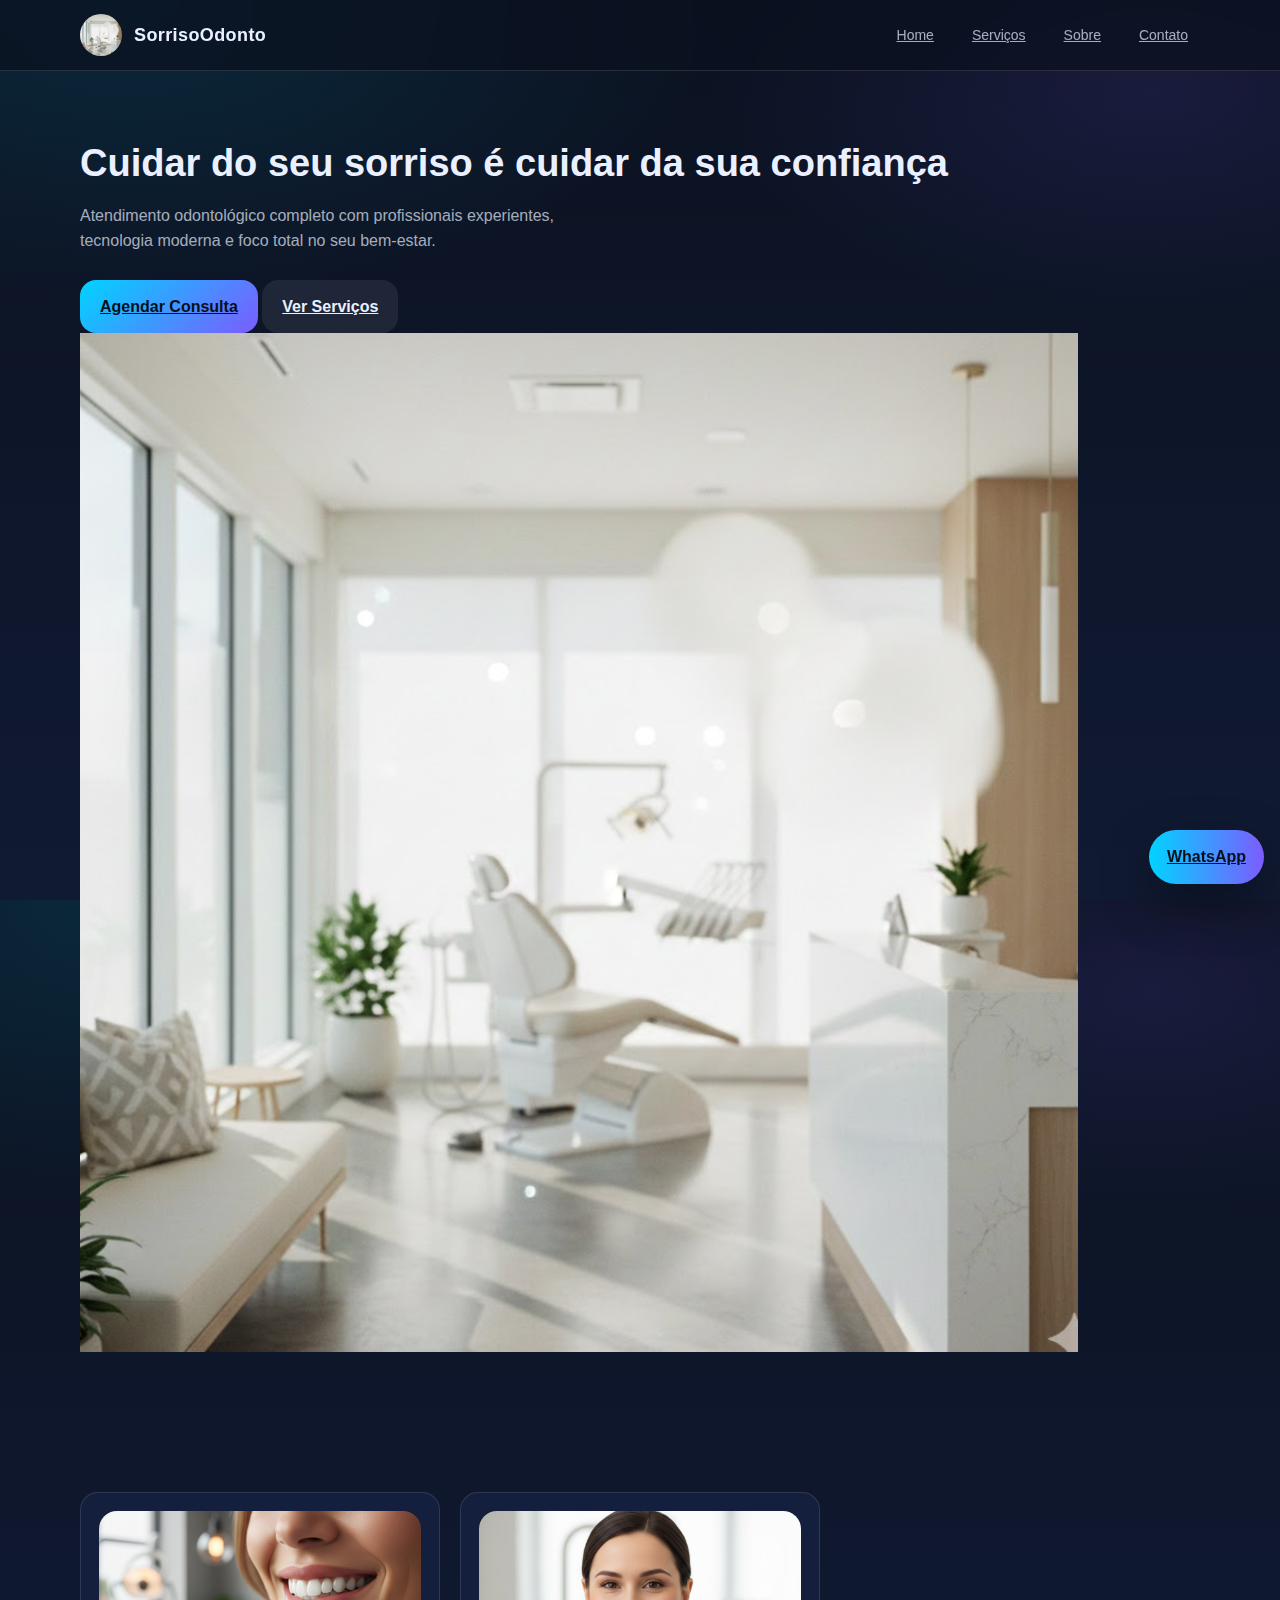
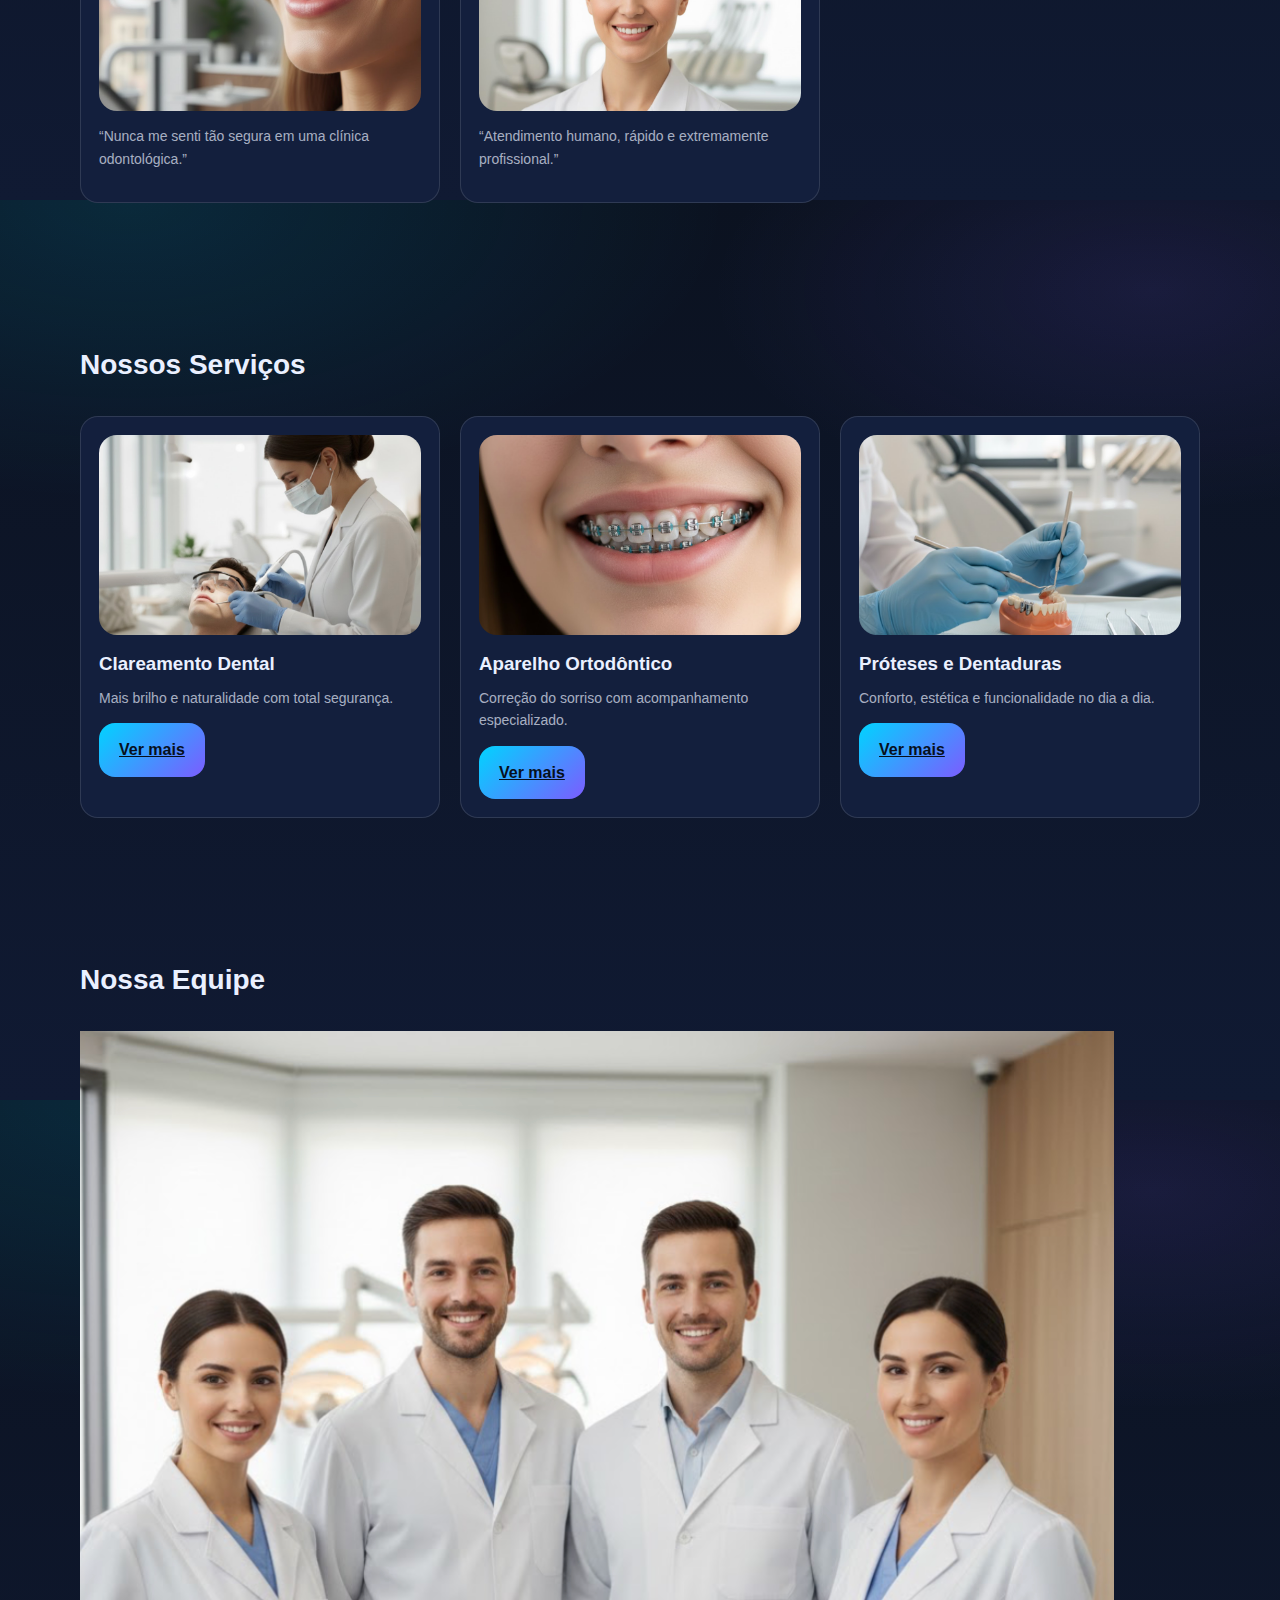
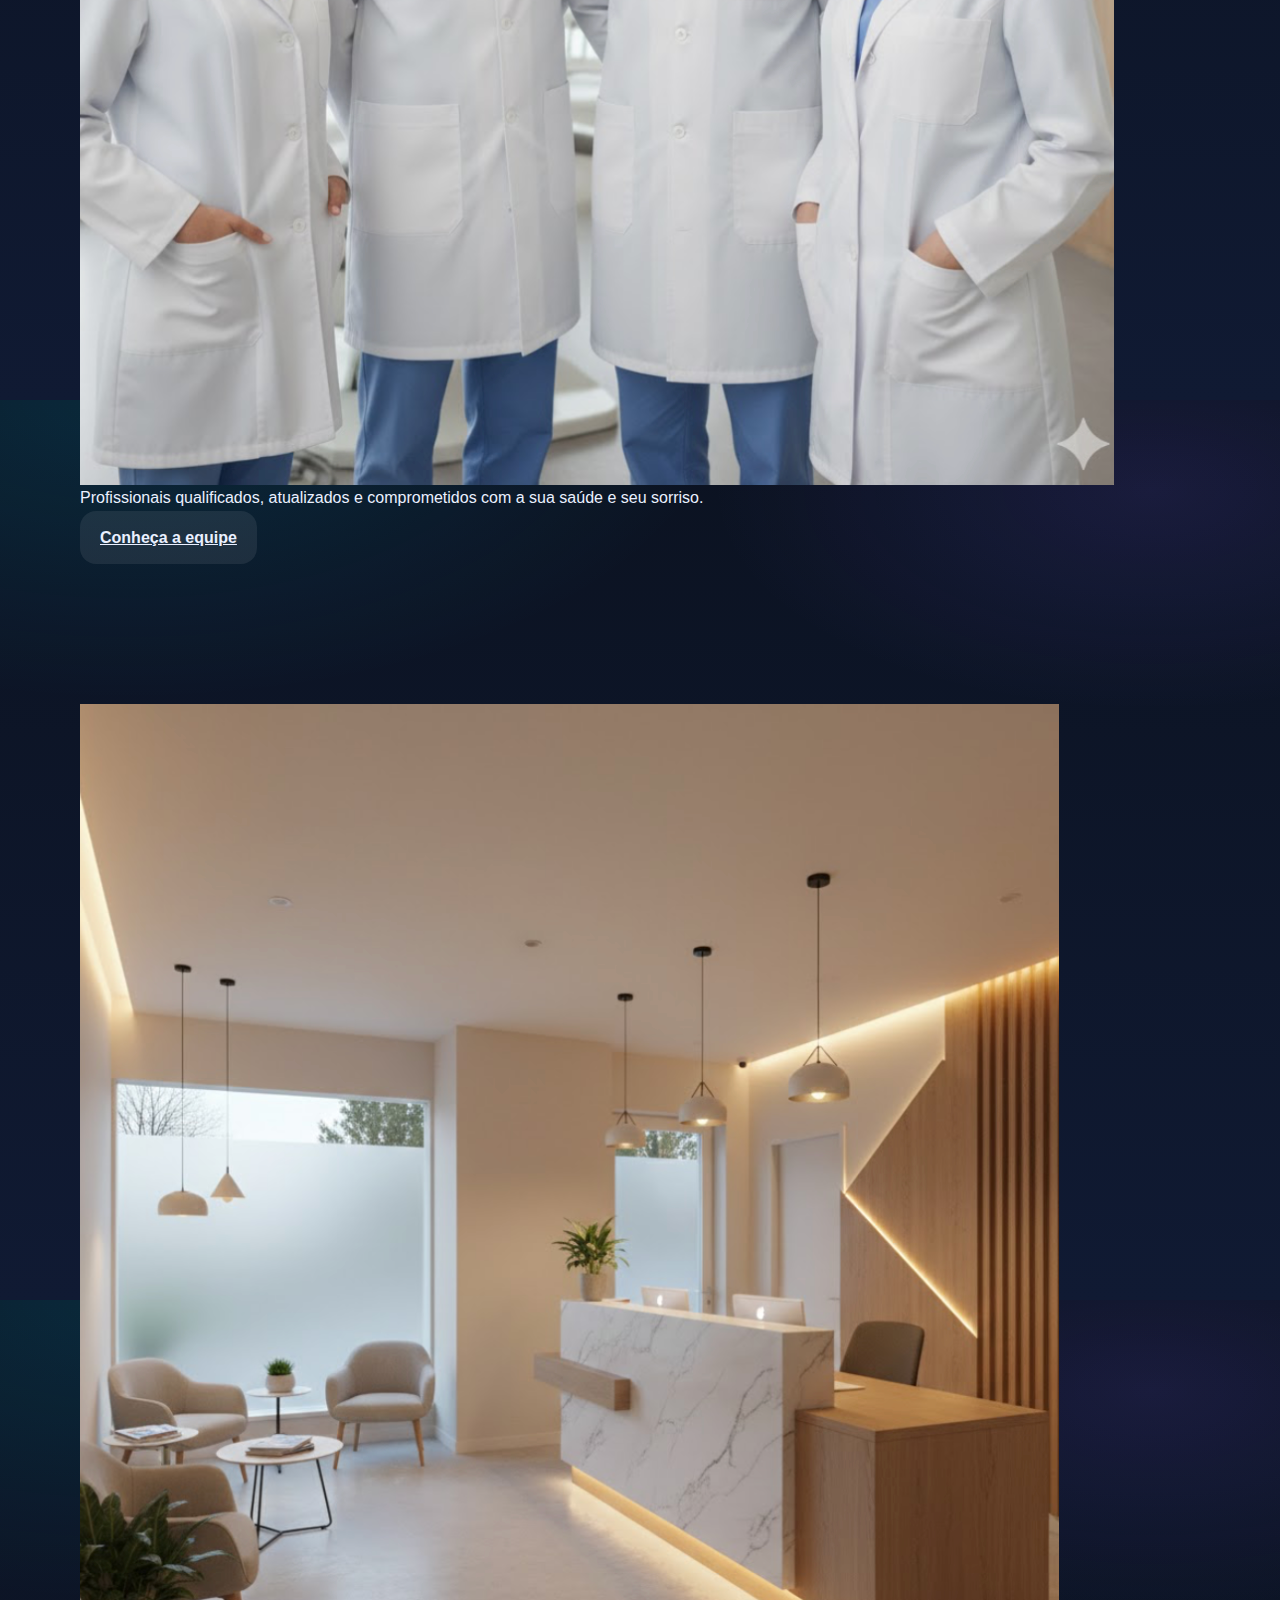
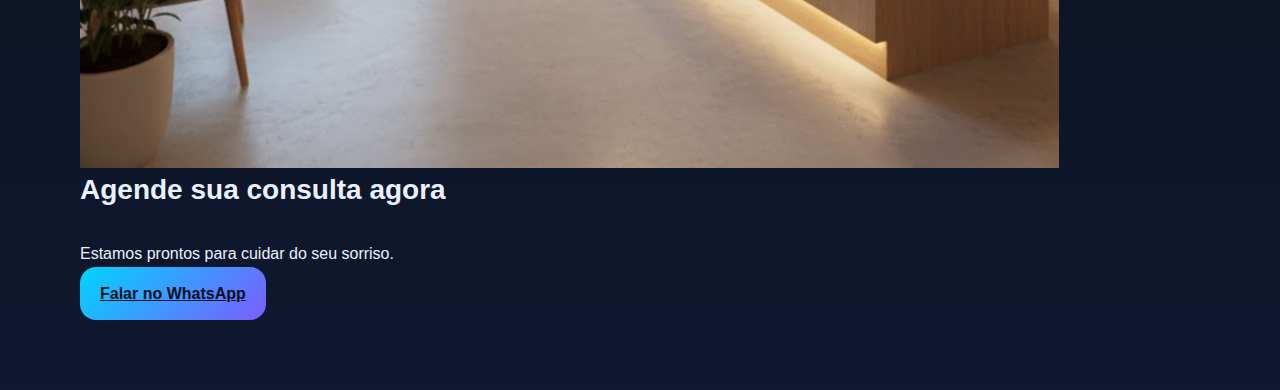
<file: index.html>
<!DOCTYPE html>
<html lang="pt-br">
<head>
  <meta charset="UTF-8">
  <title>SorrisoOdonto | Clínica Odontológica</title>
  <meta name="viewport" content="width=device-width, initial-scale=1.0">
  <link rel="stylesheet" href="style.css">
</head>
<body>

<!-- HEADER FIXO -->
<header class="header">
  <div class="container header__inner">
    
    <div class="logo">
      <img src="images/sala.vazia.png" alt="SorrisoOdonto">
      <span>SorrisoOdonto</span>
    </div>

    <nav class="nav">
      <ul>
        <li><a href="index.html">Home</a></li>
        <li><a href="servicos.html">Serviços</a></li>
        <li><a href="sobre.html">Sobre</a></li>
        <li><a href="contato.html">Contato</a></li>
      </ul>

      <div class="hamburger">
        <span></span>
        <span></span>
        <span></span>
      </div>
    </nav>

  </div>
</header>

<main>

<!-- HERO -->
<section class="hero">
  <div class="container hero-grid">

    <div class="hero-text">
      <h1>Cuidar do seu sorriso é cuidar da sua confiança</h1>
      <p>
        Atendimento odontológico completo com profissionais experientes,
        tecnologia moderna e foco total no seu bem-estar.
      </p>

      <div class="hero-actions">
        <a href="contato.html" class="btn">Agendar Consulta</a>
        <a href="servicos.html" class="btn btn--ghost">Ver Serviços</a>
      </div>
    </div>

    <div class="hero-image">
      <img src="images/sala.vazia.png" alt="Clínica SorrisoOdonto">
    </div>

  </div>
</section>

<!-- PROVA SOCIAL -->
<section class="social-proof">
  <div class="container">
    <div class="grid grid--cards">

      <div class="card">
        <img src="images/paciente.sorrindo.png" alt="Paciente sorrindo">
        <p>“Nunca me senti tão segura em uma clínica odontológica.”</p>
      </div>

      <div class="card">
        <img src="images/paciente.satisfeita.png" alt="Paciente satisfeita">
        <p>“Atendimento humano, rápido e extremamente profissional.”</p>
      </div>

    </div>
  </div>
</section>

<!-- SERVIÇOS -->
<section class="services">
  <div class="container">
    <h2>Nossos Serviços</h2>

    <div class="grid grid--cards">

      <div class="card">
        <img src="images/clareamento.png" alt="Clareamento dental">
        <h3>Clareamento Dental</h3>
        <p>Mais brilho e naturalidade com total segurança.</p>
        <a href="servicos.html" class="btn btn--small">Ver mais</a>
      </div>

      <div class="card">
        <img src="images/aparelho.png" alt="Aparelho ortodôntico">
        <h3>Aparelho Ortodôntico</h3>
        <p>Correção do sorriso com acompanhamento especializado.</p>
        <a href="servicos.html" class="btn btn--small">Ver mais</a>
      </div>

      <div class="card">
        <img src="images/dentista.dentadura.png" alt="Dentadura">
        <h3>Próteses e Dentaduras</h3>
        <p>Conforto, estética e funcionalidade no dia a dia.</p>
        <a href="servicos.html" class="btn btn--small">Ver mais</a>
      </div>

    </div>
  </div>
</section>

<!-- EQUIPE -->
<section class="team">
  <div class="container">
    <h2>Nossa Equipe</h2>

    <div class="team-highlight">
      <img src="images/equipe.png" alt="Equipe SorrisoOdonto">
      <p>
        Profissionais qualificados, atualizados e comprometidos
        com a sua saúde e seu sorriso.
      </p>
    </div>

    <a href="sobre.html" class="btn btn--ghost">Conheça a equipe</a>
  </div>
</section>

<!-- CTA FINAL -->
<section class="cta">
  <div class="container cta-box">
    <img src="images/recepcao.vazia.png" alt="Recepção da clínica">
    <div>
      <h2>Agende sua consulta agora</h2>
      <p>Estamos prontos para cuidar do seu sorriso.</p>
      <a href="contato.html" class="btn">Falar no WhatsApp</a>
    </div>
  </div>
</section>

</main>

<!-- WHATSAPP FIXO -->
<a class="whatsapp-float"
   href="https://wa.me/5545991002660?text=Olá!%20Gostaria%20de%20agendar%20uma%20consulta"
   target="_blank">
  WhatsApp
</a>

<script>
  const hamburger = document.querySelector('.hamburger');
  const navMenu = document.querySelector('.nav ul');

  hamburger.addEventListener('click', () => {
    navMenu.classList.toggle('open');
  });
</script>

</body>
</html>
</file>
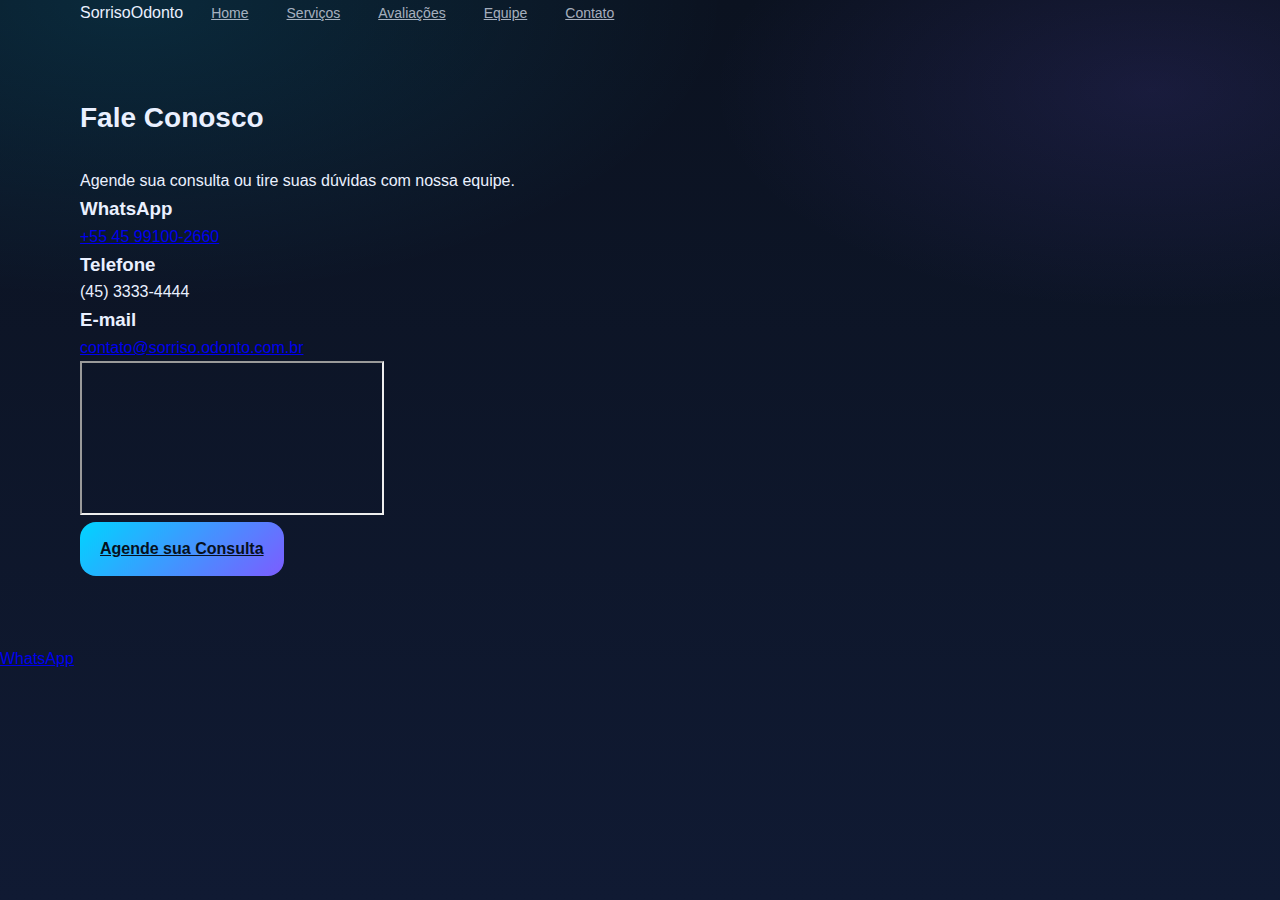
<file: contato.html>
<!DOCTYPE html>
<html lang="pt-br">
<head>
  <meta charset="UTF-8">
  <meta name="viewport" content="width=device-width, initial-scale=1.0">
  <title>SorrisoOdonto | Contato</title>
  <link rel="stylesheet" href="style.css">
</head>
<body>

  <!-- HEADER / NAV -->
  <header>
    <div class="container nav">
      <div class="logo">SorrisoOdonto</div>
      <nav>
        <ul class="nav-links">
          <li><a href="index.html">Home</a></li>
          <li><a href="servicos.html">Serviços</a></li>
          <li><a href="avaliacoes.html">Avaliações</a></li>
          <li><a href="equipe.html">Equipe</a></li>
          <li><a href="contato.html">Contato</a></li>
        </ul>
        <div class="hamburger">
          <span></span>
          <span></span>
          <span></span>
        </div>
      </nav>
    </div>
  </header>

  <!-- CONTATO -->
  <section id="contato">
    <div class="container">
      <h2>Fale Conosco</h2>
      <p>Agende sua consulta ou tire suas dúvidas com nossa equipe.</p>
      
      <div class="contact-grid">
        <div class="contact-card">
          <h3>WhatsApp</h3>
          <p><a href="https://wa.me/5545991002660?text=Olá! Quero agendar uma consulta" target="_blank">+55 45 99100-2660</a></p>
        </div>
        <div class="contact-card">
          <h3>Telefone</h3>
          <p>(45) 3333-4444</p>
        </div>
        <div class="contact-card">
          <h3>E-mail</h3>
          <p><a href="mailto:contato@sorriso.odonto.com.br">contato@sorriso.odonto.com.br</a></p>
        </div>
      </div>

      <div class="map-wrapper">
        <iframe
          src="https://www.google.com/maps?q=Rua%20Exemplo%20das%20Flores%20123%20Curitiba%20PR&output=embed"
          loading="lazy"
          allowfullscreen>
        </iframe>
      </div>

      <div class="cta-wrapper">
        <a class="btn primary" href="https://wa.me/5545991002660?text=Olá! Quero agendar minha consulta" target="_blank">Agende sua Consulta</a>
      </div>
    </div>
  </section>

  <!-- WHATSAPP FIXO -->
  <a id="whatsappFloat" href="https://wa.me/5545991002660?text=Olá! Quero agendar uma consulta" target="_blank">WhatsApp</a>

  <script src="script.js"></script>
</body>
</html>
</file>
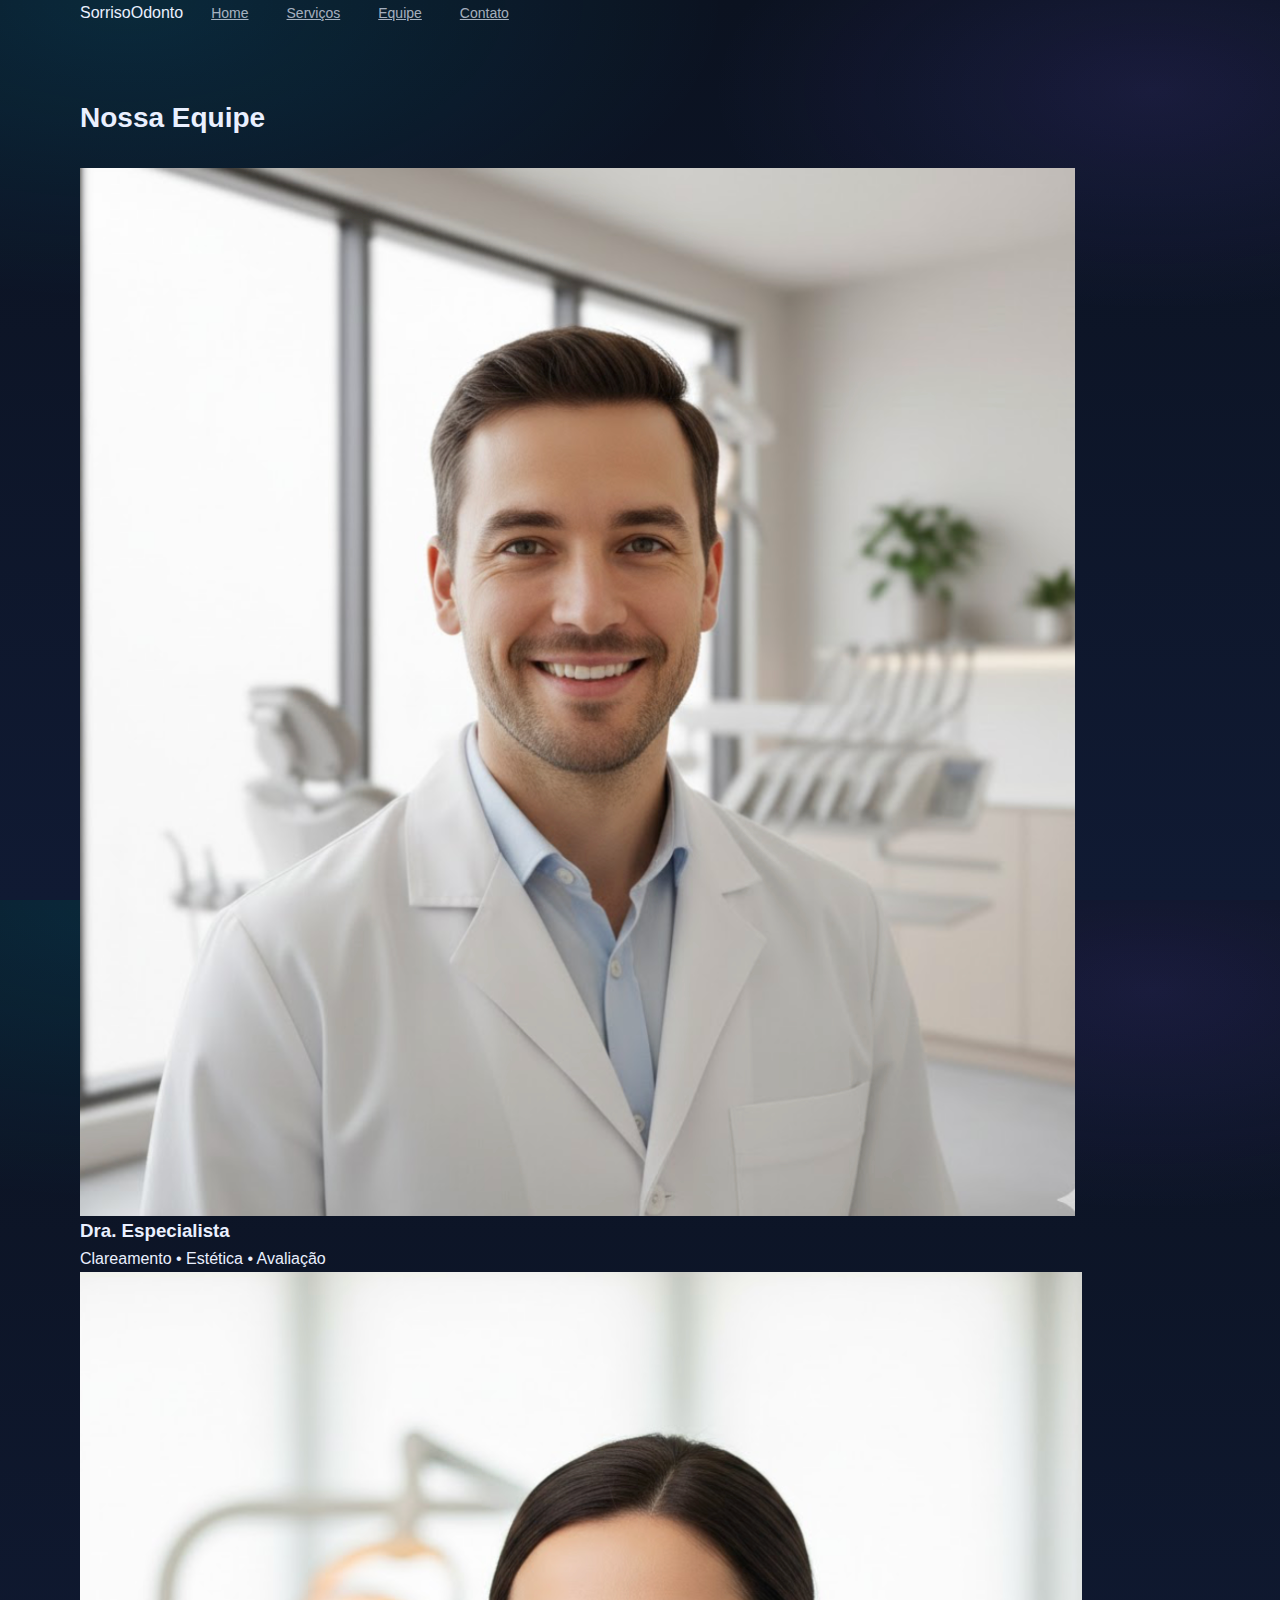
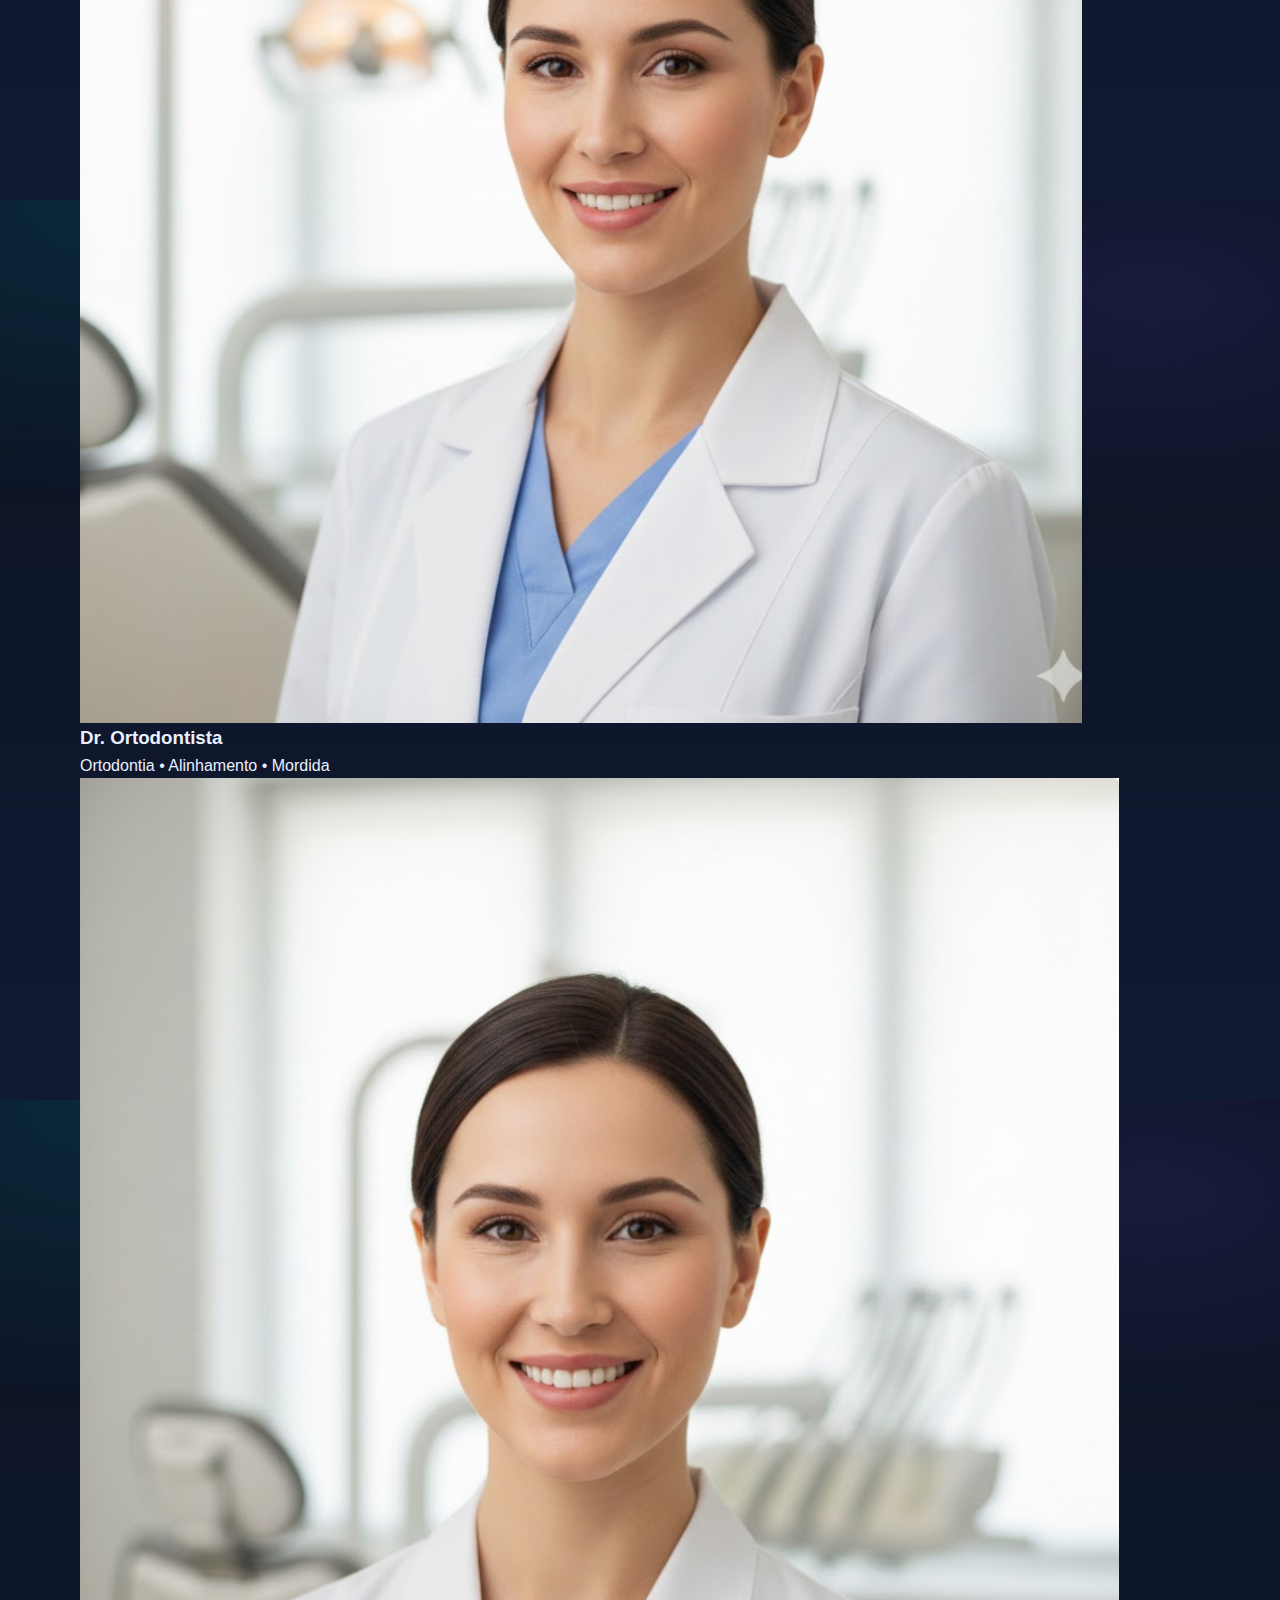
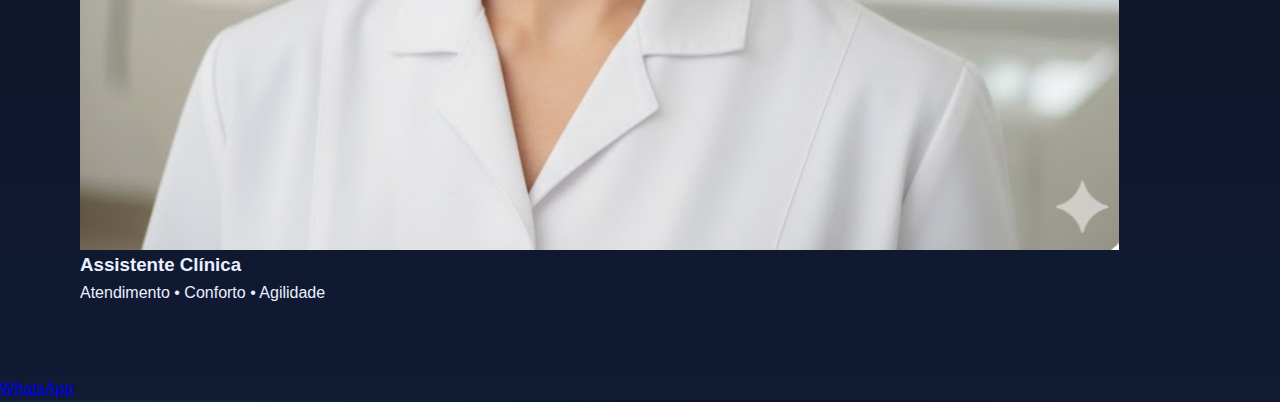
<file: equipe.html>
<!DOCTYPE html>
<html lang="pt-br">
<head>
  <meta charset="UTF-8">
  <meta name="viewport" content="width=device-width, initial-scale=1.0">
  <title>SorrisoOdonto | Equipe</title>
  <link rel="stylesheet" href="style.css">
</head>
<body>

  <!-- HEADER / NAV -->
  <header>
    <div class="container nav">
      <div class="logo">SorrisoOdonto</div>
      <nav>
        <ul class="nav-links">
          <li><a href="index.html">Home</a></li>
          <li><a href="servicos.html">Serviços</a></li>
          <li><a href="equipe.html">Equipe</a></li>
          <li><a href="contato.html">Contato</a></li>
        </ul>
        <div class="hamburger">
          <span></span>
          <span></span>
          <span></span>
        </div>
      </nav>
    </div>
  </header>

  <!-- EQUIPE -->
  <section id="equipe">
    <div class="container">
      <h2>Nossa Equipe</h2>
      <div class="team-grid">
        <div class="team-card">
          <img src="images/dentista.homem.png" alt="Dra. Especialista">
          <h3>Dra. Especialista</h3>
          <p>Clareamento • Estética • Avaliação</p>
        </div>
        <div class="team-card">
          <img src="images/dentista.mulher.png" alt="Dr. Ortodontista">
          <h3>Dr. Ortodontista</h3>
          <p>Ortodontia • Alinhamento • Mordida</p>
        </div>
        <div class="team-card">
          <img src="images/paciente.satisfeita.png" alt="Assistente Clínica">
          <h3>Assistente Clínica</h3>
          <p>Atendimento • Conforto • Agilidade</p>
        </div>
      </div>
    </div>
  </section>

  <!-- WHATSAPP FIXO -->
  <a id="whatsappFloat" href="https://wa.me/5545991002660?text=Olá! Quero agendar uma consulta" target="_blank">WhatsApp</a>

  <script src="script.js"></script>
</body>
</html>
</file>
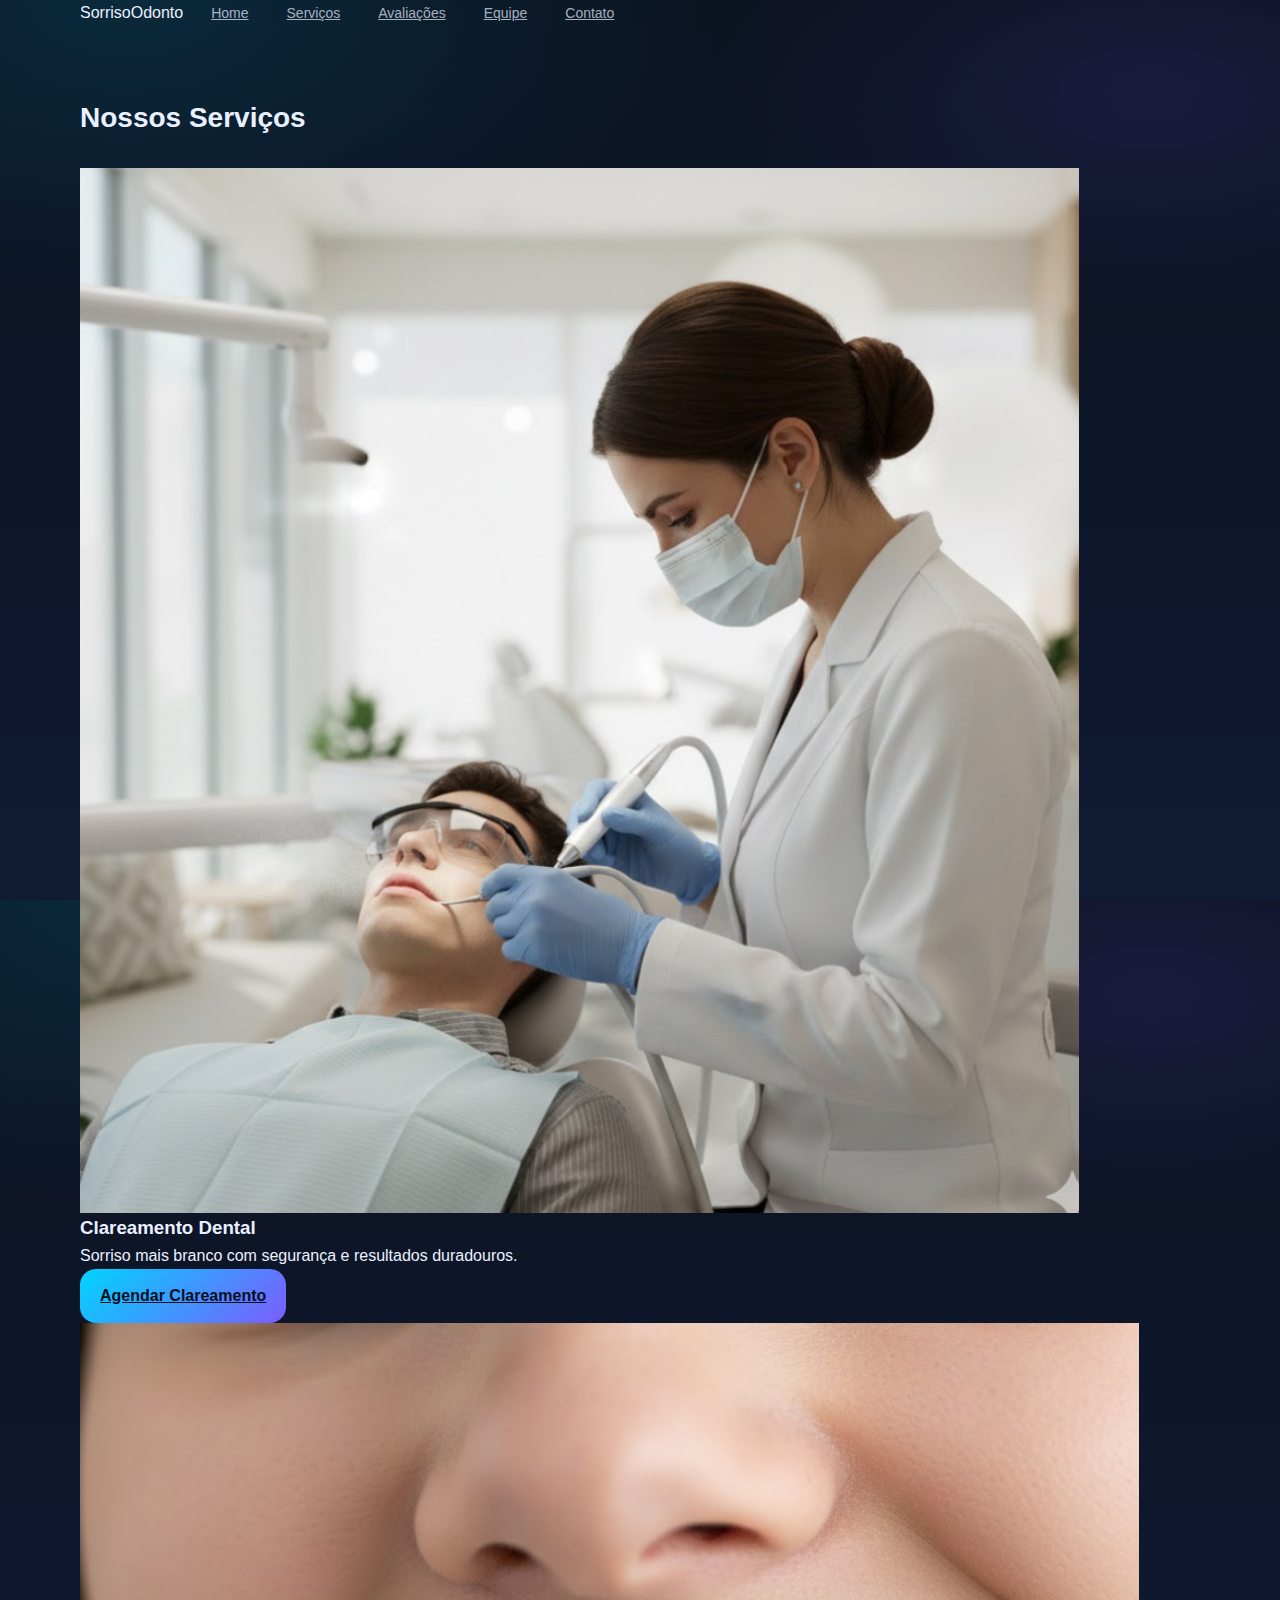
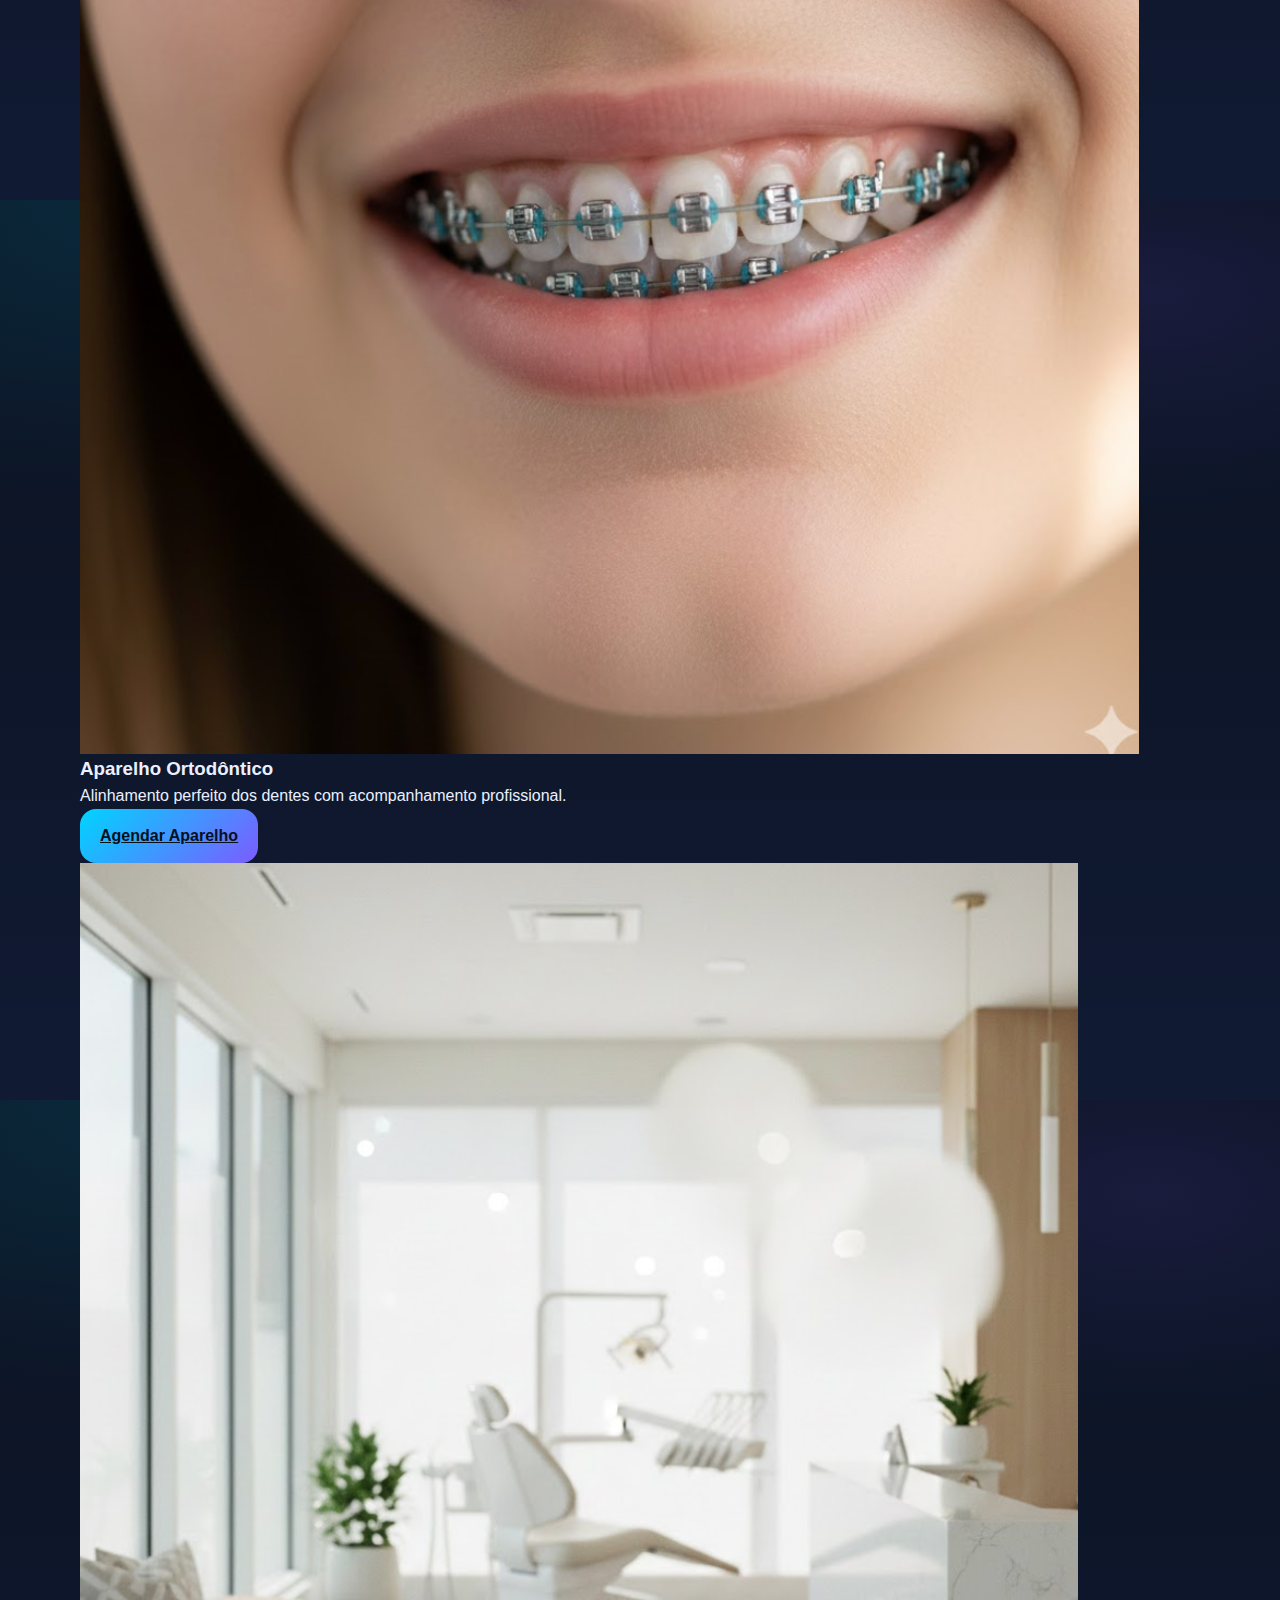
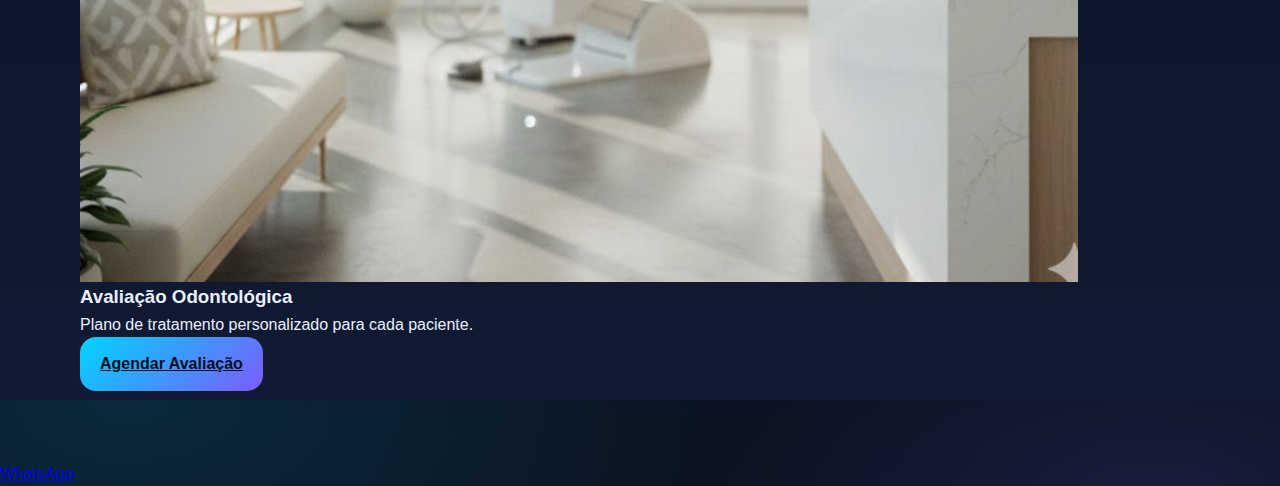
<file: servicos.html>
<!DOCTYPE html>
<html lang="pt-br">
<head>
  <meta charset="UTF-8">
  <meta name="viewport" content="width=device-width, initial-scale=1.0">
  <title>SorrisoOdonto | Serviços</title>
  <link rel="stylesheet" href="style.css">
</head>
<body>

  <!-- HEADER / NAV -->
  <header>
    <div class="container nav">
      <div class="logo">SorrisoOdonto</div>
      <nav>
        <ul class="nav-links">
          <li><a href="index.html">Home</a></li>
          <li><a href="servicos.html">Serviços</a></li>
          <li><a href="avaliacoes.html">Avaliações</a></li>
          <li><a href="equipe.html">Equipe</a></li>
          <li><a href="contato.html">Contato</a></li>
        </ul>
        <div class="hamburger">
          <span></span>
          <span></span>
          <span></span>
        </div>
      </nav>
    </div>
  </header>

  <!-- SERVIÇOS -->
  <section id="servicos">
    <div class="container">
      <h2>Nossos Serviços</h2>
      <div class="services-grid">
        <div class="service-card">
          <img src="images/clareamento.png" alt="Clareamento dental">
          <h3>Clareamento Dental</h3>
          <p>Sorriso mais branco com segurança e resultados duradouros.</p>
          <a class="btn primary" href="https://wa.me/5545991002660?text=Quero agendar meu clareamento" target="_blank">Agendar Clareamento</a>
        </div>
        <div class="service-card">
          <img src="images/aparelho.png" alt="Aparelho ortodôntico">
          <h3>Aparelho Ortodôntico</h3>
          <p>Alinhamento perfeito dos dentes com acompanhamento profissional.</p>
          <a class="btn primary" href="https://wa.me/5545991002660?text=Quero agendar meu aparelho ortodôntico" target="_blank">Agendar Aparelho</a>
        </div>
        <div class="service-card">
          <img src="images/sala.vazia.png" alt="Avaliação odontológica">
          <h3>Avaliação Odontológica</h3>
          <p>Plano de tratamento personalizado para cada paciente.</p>
          <a class="btn primary" href="https://wa.me/5545991002660?text=Quero agendar avaliação" target="_blank">Agendar Avaliação</a>
        </div>
      </div>
    </div>
  </section>

  <!-- WHATSAPP FIXO -->
  <a id="whatsappFloat" href="https://wa.me/5545991002660?text=Olá! Quero agendar uma consulta" target="_blank">WhatsApp</a>

  <script src="script.js"></script>
</body>
</html>
</file>
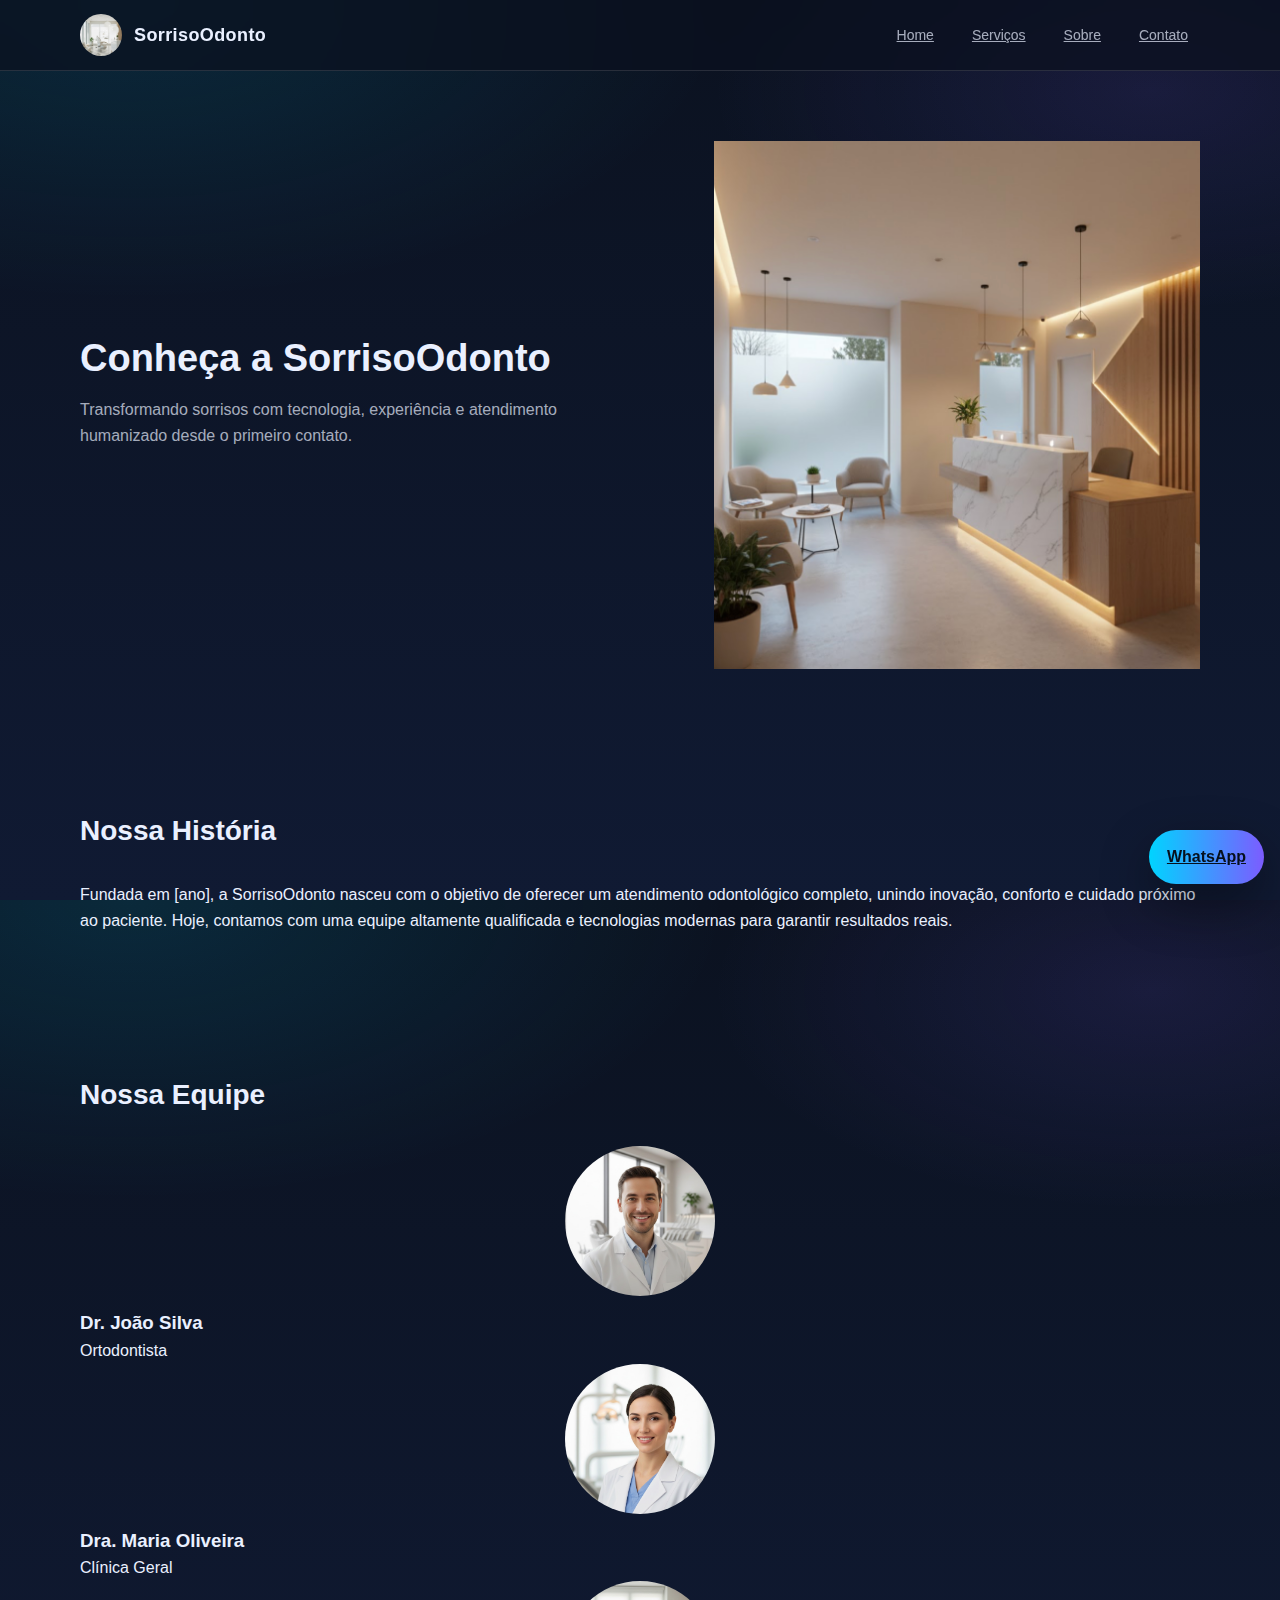
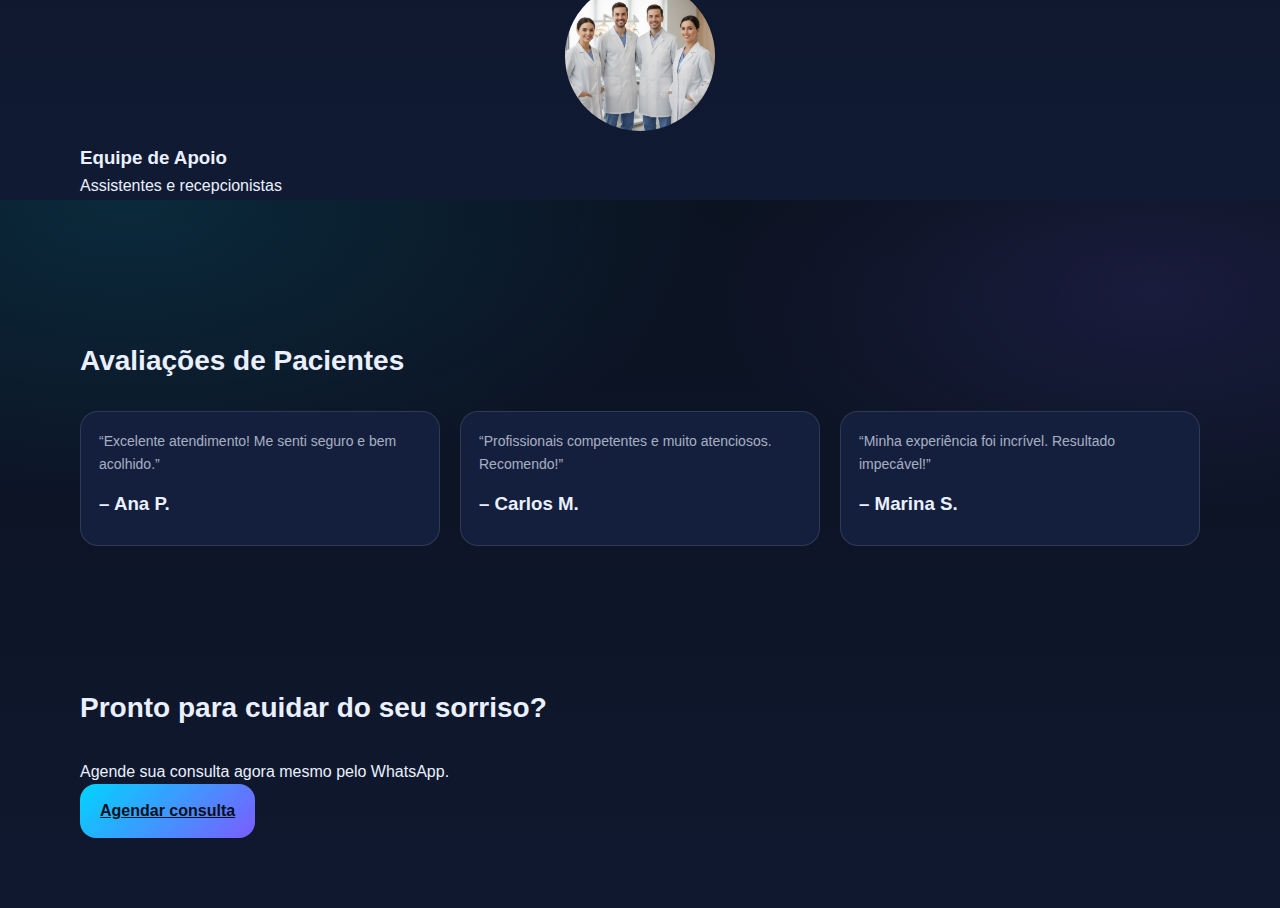
<file: sobre.html>
<!DOCTYPE html>
<html lang="pt-br">
<head>
  <meta charset="UTF-8">
  <meta name="viewport" content="width=device-width, initial-scale=1.0">
  <title>SorrisoOdonto | Sobre</title>
  <link rel="stylesheet" href="style.css">
</head>
<body>

  <!-- HEADER FIXO -->
  <header class="header">
    <div class="container header__inner">
      <div class="logo">
        <img src="images/sala.vazia.png" alt="Logo SorrisoOdonto">
        <span>SorrisoOdonto</span>
      </div>
      <nav class="nav">
        <ul>
          <li><a href="index.html">Home</a></li>
          <li><a href="servicos.html">Serviços</a></li>
          <li><a href="sobre.html">Sobre</a></li>
          <li><a href="contato.html">Contato</a></li>
        </ul>
        <div class="hamburger">
          <span></span>
          <span></span>
          <span></span>
        </div>
      </nav>
    </div>
  </header>

  <!-- HERO SOBRE -->
  <section id="hero-sobre">
    <div class="container hero-content">
      <div class="hero-text">
        <h1>Conheça a SorrisoOdonto</h1>
        <p>Transformando sorrisos com tecnologia, experiência e atendimento humanizado desde o primeiro contato.</p>
      </div>
      <div class="hero-image">
        <img src="images/recepcao.vazia.png" alt="Recepção da clínica">
      </div>
    </div>
  </section>

  <!-- HISTÓRIA -->
  <section id="historia">
    <div class="container">
      <h2>Nossa História</h2>
      <p>
        Fundada em [ano], a SorrisoOdonto nasceu com o objetivo de oferecer um atendimento odontológico completo,
        unindo inovação, conforto e cuidado próximo ao paciente. Hoje, contamos com uma equipe altamente qualificada
        e tecnologias modernas para garantir resultados reais.
      </p>
    </div>
  </section>

  <!-- EQUIPE COMPLETA -->
  <section id="equipe">
    <div class="container">
      <h2>Nossa Equipe</h2>
      <div class="team-carousel carousel-track">
        <div class="team-member">
          <img src="images/dentista.homem.png" alt="Dentista homem">
          <h3>Dr. João Silva</h3>
          <p>Ortodontista</p>
        </div>
        <div class="team-member">
          <img src="images/dentista.mulher.png" alt="Dentista mulher">
          <h3>Dra. Maria Oliveira</h3>
          <p>Clínica Geral</p>
        </div>
        <div class="team-member">
          <img src="images/equipe.png" alt="Equipe da clínica">
          <h3>Equipe de Apoio</h3>
          <p>Assistentes e recepcionistas</p>
        </div>
      </div>
    </div>
  </section>

  <!-- AVALIAÇÕES -->
  <section id="avaliacoes">
    <div class="container">
      <h2>Avaliações de Pacientes</h2>
      <div class="grid grid--cards">
        <div class="card">
          <p>“Excelente atendimento! Me senti seguro e bem acolhido.”</p>
          <h3>– Ana P.</h3>
        </div>
        <div class="card">
          <p>“Profissionais competentes e muito atenciosos. Recomendo!”</p>
          <h3>– Carlos M.</h3>
        </div>
        <div class="card">
          <p>“Minha experiência foi incrível. Resultado impecável!”</p>
          <h3>– Marina S.</h3>
        </div>
      </div>
    </div>
  </section>

  <!-- CTA FINAL -->
  <section id="cta-final">
    <div class="container">
      <h2>Pronto para cuidar do seu sorriso?</h2>
      <p>Agende sua consulta agora mesmo pelo WhatsApp.</p>
      <a class="btn" href="contato.html">Agendar consulta</a>
    </div>
  </section>

  <!-- WHATSAPP FIXO -->
  <a class="whatsapp-float" href="https://wa.me/5545991002660?text=Olá!%20Gostaria%20de%20agendar%20uma%20consulta" target="_blank">
    WhatsApp
  </a>

  <script>
    // Hamburger toggle
    const hamburger = document.querySelector('.hamburger');
    const navMenu = document.querySelector('.nav ul');
    hamburger.addEventListener('click', () => {
      navMenu.classList.toggle('open');
    });
  </script>

</body>
</html>
</file>
<file: style.css>
/* =========================
   SorrisoOdonto – Dark Premium
   Site nível R$2.000
   ========================= */

:root {
  --bg: #0b1220;
  --bg-soft: #101a33;
  --card: #131f3d;
  --border: rgba(255,255,255,.12);

  --text: #eaf0ff;
  --muted: rgba(234,240,255,.7);

  --accent: #00d4ff;
  --accent-2: #7c5cff;

  --radius: 18px;
  --radius-lg: 26px;
  --shadow: 0 20px 50px rgba(0,0,0,.4);
}

/* RESET */
* {
  margin: 0;
  padding: 0;
  box-sizing: border-box;
}

html, body {
  height: 100%;
}

body {
  font-family: 'Segoe UI', Arial, sans-serif;
  background:
    radial-gradient(1000px 500px at 10% 0%, rgba(0,212,255,.12), transparent 60%),
    radial-gradient(800px 400px at 90% 10%, rgba(124,92,255,.12), transparent 55%),
    linear-gradient(180deg, var(--bg), var(--bg-soft));
  color: var(--text);
  line-height: 1.6;
}

/* CONTAINER */
.container {
  width: min(1120px, 92%);
  margin: 0 auto;
}

/* IMAGENS */
img {
  max-width: 100%;
  display: block;
  object-fit: cover;
}

/* ================= HEADER ================= */

.header {
  position: sticky;
  top: 0;
  z-index: 100;
  background: rgba(10,16,30,.7);
  backdrop-filter: blur(14px);
  border-bottom: 1px solid var(--border);
}

.header__inner {
  display: flex;
  align-items: center;
  justify-content: space-between;
  padding: 14px 0;
}

/* LOGO */
.logo {
  display: flex;
  align-items: center;
  gap: 12px;
}

.logo img {
  width: 42px;
  height: 42px;
  border-radius: 50%;
}

.logo span {
  font-size: 18px;
  font-weight: 800;
  letter-spacing: .4px;
}

/* NAV */
.nav {
  display: flex;
  align-items: center;
  gap: 16px;
}

.nav ul {
  list-style: none;
  display: flex;
  gap: 14px;
}

.nav a {
  font-size: 14px;
  padding: 8px 12px;
  border-radius: 12px;
  color: var(--muted);
  transition: .2s;
}

.nav a:hover {
  background: rgba(255,255,255,.08);
  color: var(--text);
}

/* HAMBURGER */
.hamburger {
  display: none;
  flex-direction: column;
  gap: 5px;
  cursor: pointer;
}

.hamburger span {
  width: 26px;
  height: 3px;
  background: var(--text);
  border-radius: 2px;
}

/* MOBILE MENU */
@media (max-width: 768px) {
  .hamburger {
    display: flex;
  }

  .nav ul {
    position: absolute;
    top: 64px;
    right: 16px;
    background: #0e1832;
    flex-direction: column;
    padding: 14px;
    border-radius: var(--radius);
    display: none;
    box-shadow: var(--shadow);
  }

  .nav ul.open {
    display: flex;
  }
}

/* ================= HERO ================= */

#hero {
  padding: 80px 0 60px;
}

.hero-content {
  display: grid;
  grid-template-columns: 1.1fr .9fr;
  gap: 40px;
  align-items: center;
}

.hero-text h1 {
  font-size: 38px;
  line-height: 1.2;
  margin-bottom: 16px;
}

.hero-text p {
  color: var(--muted);
  max-width: 520px;
  margin-bottom: 26px;
}

/* HERO BUTTONS */
.hero-buttons {
  display: flex;
  gap: 14px;
  flex-wrap: wrap;
}

/* ================= BUTTONS ================= */

.btn {
  display: inline-flex;
  align-items: center;
  justify-content: center;
  padding: 14px 20px;
  border-radius: 16px;
  font-weight: 800;
  border: none;
  cursor: pointer;
  background: linear-gradient(135deg, var(--accent), var(--accent-2));
  color: #06101c;
  transition: .2s;
}

.btn:hover {
  transform: translateY(-2px);
}

.btn--ghost {
  background: rgba(255,255,255,.08);
  color: var(--text);
}

/* ================= SECTIONS ================= */

section {
  padding: 70px 0;
}

section h2 {
  font-size: 28px;
  margin-bottom: 28px;
}

/* ================= CARDS ================= */

.grid {
  display: grid;
  gap: 20px;
}

.grid--cards {
  grid-template-columns: repeat(3, 1fr);
}

.card {
  background: var(--card);
  border-radius: var(--radius);
  padding: 18px;
  border: 1px solid var(--border);
  transition: .2s;
}

.card:hover {
  transform: translateY(-4px);
}

.card img {
  width: 100%;
  height: 200px;
  border-radius: var(--radius);
  margin-bottom: 14px;
}

.card h3 {
  margin-bottom: 8px;
}

.card p {
  color: var(--muted);
  font-size: 14px;
  margin-bottom: 14px;
}

/* ================= EQUIPE ================= */

.team-member img {
  width: 150px;
  height: 150px;
  border-radius: 50%;
  margin: 0 auto 12px;
}

/* ================= MAP ================= */

.map {
  border-radius: var(--radius-lg);
  overflow: hidden;
  border: 1px solid var(--border);
}

/* ================= WHATSAPP ================= */

.whatsapp-float {
  position: fixed;
  right: 16px;
  bottom: 16px;
  padding: 14px 18px;
  border-radius: 999px;
  font-weight: 800;
  background: linear-gradient(90deg, var(--accent), var(--accent-2));
  color: #06101c;
  box-shadow: var(--shadow);
}

/* ================= RESPONSIVO ================= */

@media (max-width: 900px) {
  .hero-content {
    grid-template-columns: 1fr;
  }

  .grid--cards {
    grid-template-columns: 1fr;
  }
}
</file>
